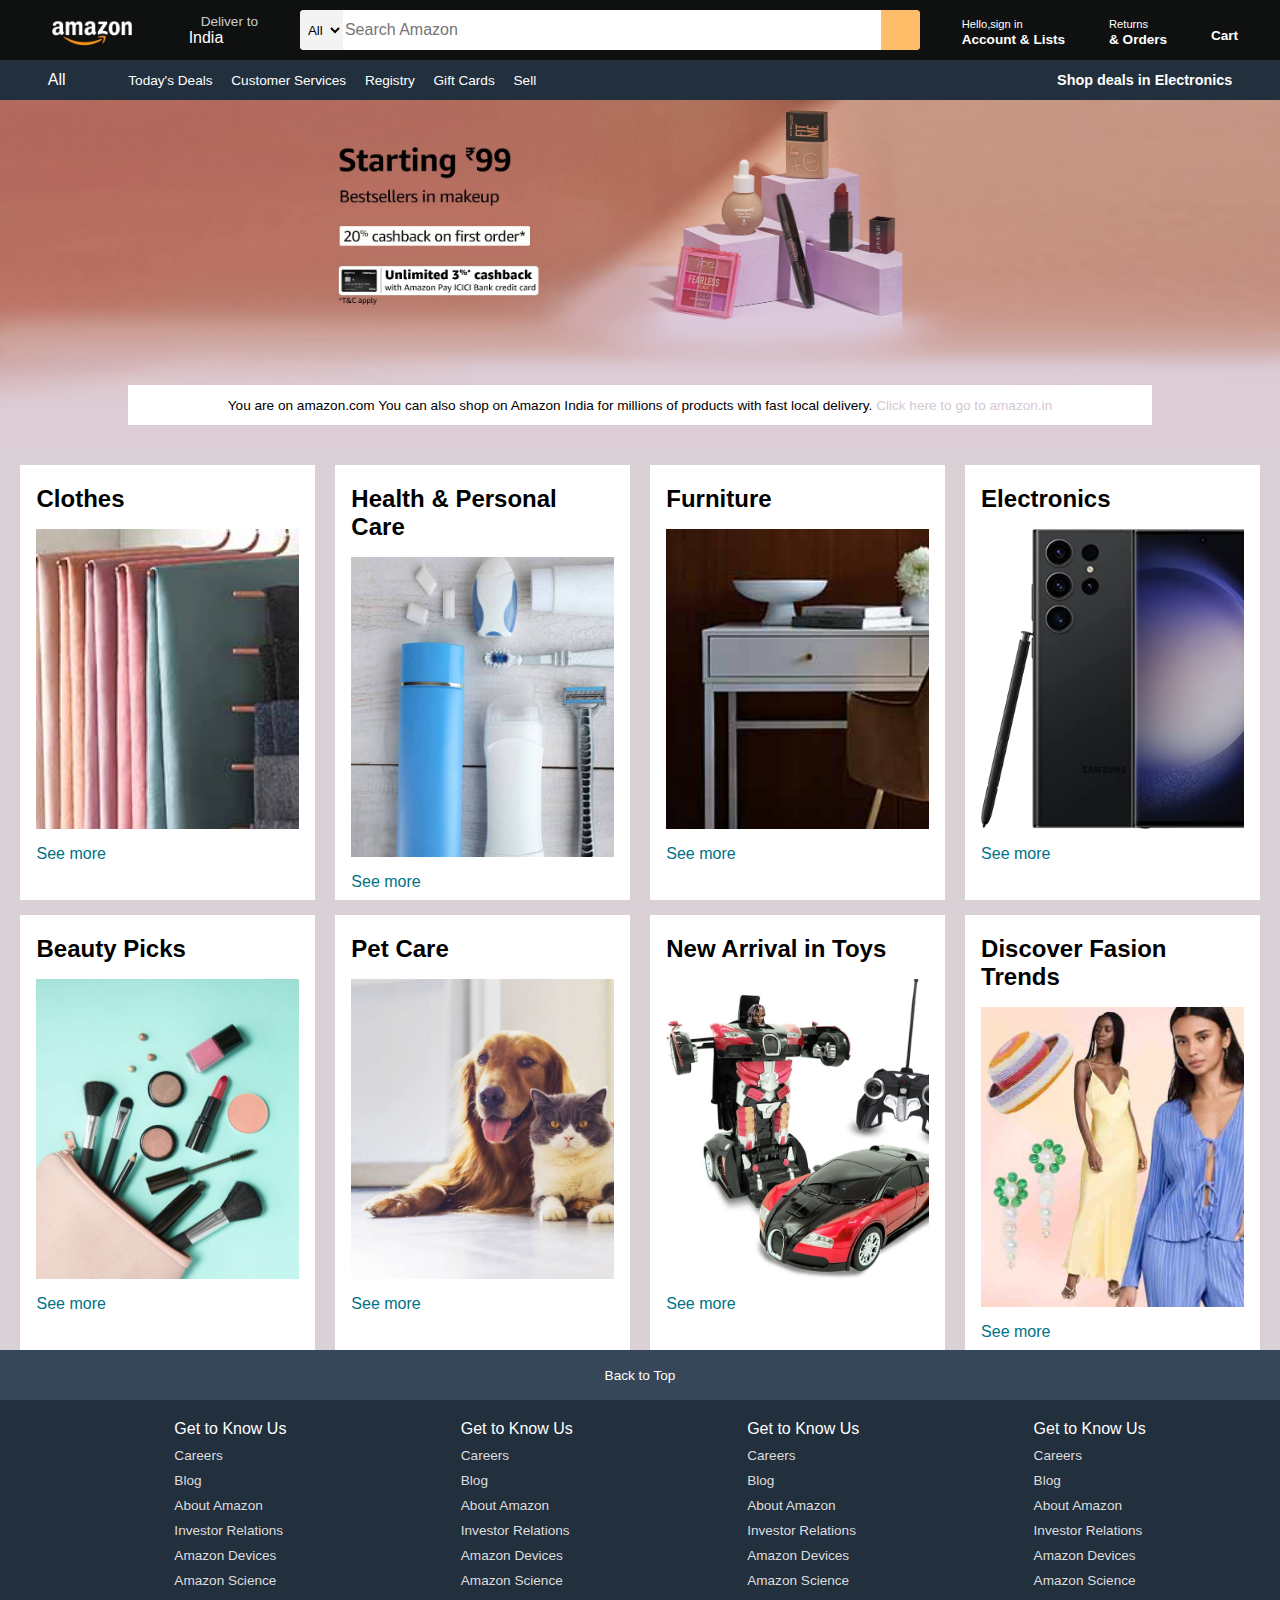
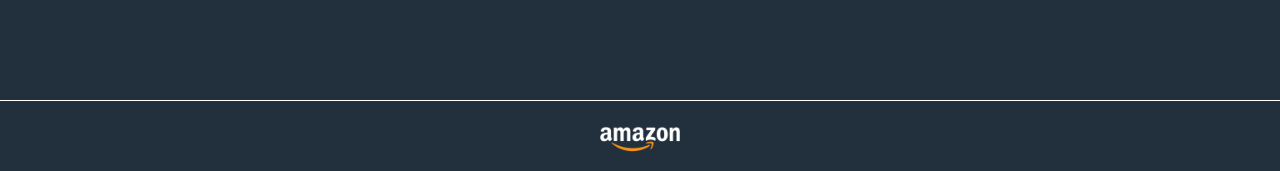
<file: index.html>
<!DOCTYPE html>
<html lang="en">
<head>
    <meta charset="UTF-8">
    <meta name="viewport" content="width=device-width, initial-scale=1.0">
    <title>amazon clone</title>
    <link rel="stylesheet" href="https://cdnjs.cloudflare.com/ajax/libs/font-awesome/6.6.0/css/all.min.css" integrity="sha512-Kc323vGBEqzTmouAECnVceyQqyqdsSiqLQISBL29aUW4U/M7pSPA/gEUZQqv1cwx4OnYxTxve5UMg5GT6L4JJg==" crossorigin="anonymous" referrerpolicy="no-referrer" />
    <link rel="stylesheet" href="style.css">
</head>
<body>
<header>
    <div class="nav-bar">
        <div class="nav-logo border ">
            <div class="logo"> </div>
        </div>
            <div class="nav-address border">
                <p class="add-first">Deliver to</p>
                <div class="add-icon">
                    <i class="fa-solid fa-location-dot"></i>
                    <p  class="add-second">India</p>
                </div>
            </div>
            <div class="nav-search">
                <select class="search-select">
                    <option>All</option>
                </select>
                <input placeholder="Search Amazon" class="search-input">
                <div class="search-icon">
                    <i class="fa-solid fa-magnifying-glass"></i>
                </div>
            </div>
            <div class="nav-signin border">
                <p><span>Hello,sign in</span></p>
                <p class="nav-second">Account & Lists</p>
            </div>
            <div class="nav-return border">
                <p><span>Returns</span></p>
                <p class="nav-second">& Orders</p>
            </div>
            <div class="nav-cart border " >
                <i class="fa-solid fa-cart-shopping"></i>
                Cart
            </div>
    </div>
    <div class="panel">
        <div class="panel-all">
            <i class="fa-solid fa-bars"></i>
            All
        </div>
        <div class="panel-option">
            <p>Today's Deals</p>
              <p>Customer Services</p>
              <p>Registry</p> 
              <p>Gift Cards</p> 
              <p>Sell</p> 
        </div>
        <div class="panel-deals">
            Shop deals in Electronics
        </div>
    </div>
</header>
<div class="hero-section">
    <div class="hero-mess">
       <p> You are on amazon.com You can also shop on Amazon India for millions of products with fast local delivery.<a> Click here to go to amazon.in</a></p>
    </div>
</div>
<div class="shop-section">
    <div class=" box">
    <div class="box-content">
        <h2>Clothes</h2>
    <div class="box-img" style="background-image: url('images/box1_image.jpg');"></div>
        <p>See more</p>
    </div>
    
    </div>
    <div class="box">
        <div class="box-content">
        <h2>Health & Personal Care</h2>
    <div class="box-img" style="background-image: url('images/box2_image.jpg');"></div>
        <p>See more</p>
    </div>
    </div>
    <div class="box">
        <div class="box-content">
            <h2>Furniture</h2>
        <div class="box-img" style="background-image: url('images/box3_image.jpg');"></div>
            <p>See more</p>
        </div>

    </div>
    <div class=" box">
        <div class="box-content">
            <h2>Electronics</h2>
        <div class="box-img" style="background-image: url('images/box4_image.jpg');"></div>
            <p>See more</p>
        </div>
    </div>
    <div class=" box">
        <div class="box-content">
            <h2>Beauty Picks</h2>
        <div class="box-img" style="background-image: url('images/box5_image.jpg');"></div>
            <p>See more</p>
        </div>
        
        </div>
        <div class=" box">
            <div class="box-content">
            <h2>Pet Care</h2>
        <div class="box-img" style="background-image: url('images/box6_image.jpg');"></div>
            <p>See more</p>
        </div>
        </div>
        <div class=" box">
            <div class="box-content">
                <h2>New Arrival in Toys</h2>
            <div class="box-img" style="background-image: url('images/box9.jpg');"></div>
                <p>See more</p>
            </div>
    
        </div>
        <div class=" box">
            <div class="box-content">
                <h2>Discover Fasion Trends</h2>
            <div class="box-img" style="background-image: url('images/box8_image.jpg');"></div>
                <p>See more</p>
            </div>
        </div>
</div>
<footer>
    <div class="foot-panel1">
        Back to Top
    </div>
    <div class="foot-panel2">
        <ul>
           <p> Get to Know Us </p>
           <a> Careers </a>
           <a> Blog      </a>          
           <a> About Amazon </a>
           <a> Investor Relations </a>
           <a> Amazon Devices </a>
           <a> Amazon Science </a>
        </ul>
        <ul>
            <p> Get to Know Us </p>
            <a> Careers </a>
            <a> Blog      </a>          
            <a> About Amazon </a>
            <a> Investor Relations </a>
            <a> Amazon Devices </a>
            <a> Amazon Science </a>
         </ul>
         <ul>
            <p> Get to Know Us </p>
            <a> Careers </a>
            <a> Blog      </a>          
            <a> About Amazon </a>
            <a> Investor Relations </a>
            <a> Amazon Devices </a>
            <a> Amazon Science </a>
         </ul>
         <ul>
            <p> Get to Know Us </p>
            <a> Careers </a>
            <a> Blog      </a>          
            <a> About Amazon </a>
            <a> Investor Relations </a>
            <a> Amazon Devices </a>
            <a> Amazon Science </a>
         </ul>
    </div>
    <div class="foot-panel3">
        <div class="logo"></div>
    </div>
</footer>
</body>
</html>
</file>
<file: style.css>
*{
    margin: 0px;
    font-family: Arial;
    border: border-box;
}
.nav-bar
{
    height: 60px;
    background-color: #0F1111;
    color: white;
    display: flex;
    align-items: center;
    justify-content: space-evenly;
}
.nav-logo
{
    height: 50px;
    width: 100px;
}
.logo
{
    background-image:url("images/amazon_logo.png");
    background-size: cover;
    height: 50px;
    width: 100%;
}
.border
{
    border: 2px solid transparent;
}
.border:hover
{
    border: 1.5px solid white;
}

/* box2 */

.add-first
{
    color: #cccccc;
    font-size: 0.85rem;
    margin-left: 15px;
}

.add-second
{
    font-size: 1rem;
    margin-left: 3px;
}
.add-icon
{
    display: flex;
    align-items: center;
}

/* box3 */

.nav-search
{
    display: flex;
    justify-content: space-evenly;
    background-color: pink;
    width: 620px;
    height: 40px;
    border-radius: 4px;
}
.search-select
{
    background-color: #f3f3f3;
    width: 50px;
    text-align: center;
    border-top-left-radius: 4px;
    border-bottom-left-radius: 4px;
    border: none;
}
.search-input
{
    width: 100%;
    font-size: 1rem;
    border: none;
}
.search-icon
{
    width: 45px;
    display: flex ;
    justify-content: center;
    align-items: center;
    font-size: 1.2rem;
    background-color: #febd68;
    border-top-right-radius: 4px;
    border-bottom-right-radius: 4px;
    color: #0f1111;
}
.nav-search:hover
{
    border: 2px solid orange;
}
/*box4*/
span
{
    font-size: 0.7rem;
}
.nav-second
{
    font-size: 0.85rem;
    font-weight: 700;
}

/*box6*/

.nav-cart i
{
 font-size: 30px;
}
.nav-cart
{
    font-size: 0.85rem;
    font-weight: 700;
}

/*panel*/

.panel
{
    height: 40px;
    background-color: #222f3d;
    display: flex;
    color: white;
    align-items: center;
    justify-content: space-evenly;
}
.panel-option p
{
    display: inline;
    margin-left: 15px;
}
.panel-option
{
    width: 70%;
    font-size: 0.85rem;
}
.panel-deals
{
    font-size: 0.9rem;
    font-weight: 700;
}

/*hero*/

.hero-section
{
    background-image: url("images/Makeup-PC._CB564592935_.jpg");
    background-size: cover;
    height: 350px;
    display: flex;
    justify-content: center;
    align-items: flex-end;
}
.hero-mess
{
    background-color: white;
    color: black;
    height: 40px;
    display: flex;
    align-items: center;
    justify-content: center;
    font-size: 0.85rem;
    width: 80%;
    margin-bottom: 25px;
}
.hero-mess a{
    color:#d6c8d4 ;
}

/*shop section*/
.shop-section
{
    display: flex;
    flex-wrap: wrap;
    justify-content: space-evenly;
    background-color: #dad1d7;
}
.box
{
    /* border: 2px solid black; */
    height: 400px;
    width: 23%;
    background-color: white;
    padding: 20px 0px 15px;
    margin-top: 15px;
}
.box-img
{
    height: 300px;
    background-size: cover;
    margin-top: 1rem;
    margin-bottom: 1rem;
}
.box-content
{
    margin-left: 1rem;
    margin-right: 1rem;
}
.box-content p
{
    color:#007185 ;
}

/* footer */
.footer
{
    margin-top: 15px;
}
.foot-panel1
{
    background-color: #37475a;
    color: white;
    height: 50px;
    display: flex;
    justify-content: center;
    align-items: center;
    font-size: 0.85rem;
}
.foot-panel2
{
    background-color: #222f3d;
    color: white;
    height: 300px;
    display: flex;
    justify-content: space-evenly;
}
ul
{
   margin-top: 20px; 
}

ul a
{
 display: block;
 font-size: 0.85rem;
 margin-top: 10px;
 color: #dddddd;
}

.foot-panel3
{
    background-color: #222f3d;
    color: white;
    border-top: 0.5px solid white;
    height: 70px;
    display: flex ;
    justify-content: center;
    align-items: center;

}
.logo
{
    background-image:url("images/amazon_logo.png");
    background-size: cover;
    height: 50px;
   width: 100px;
}
</file>
